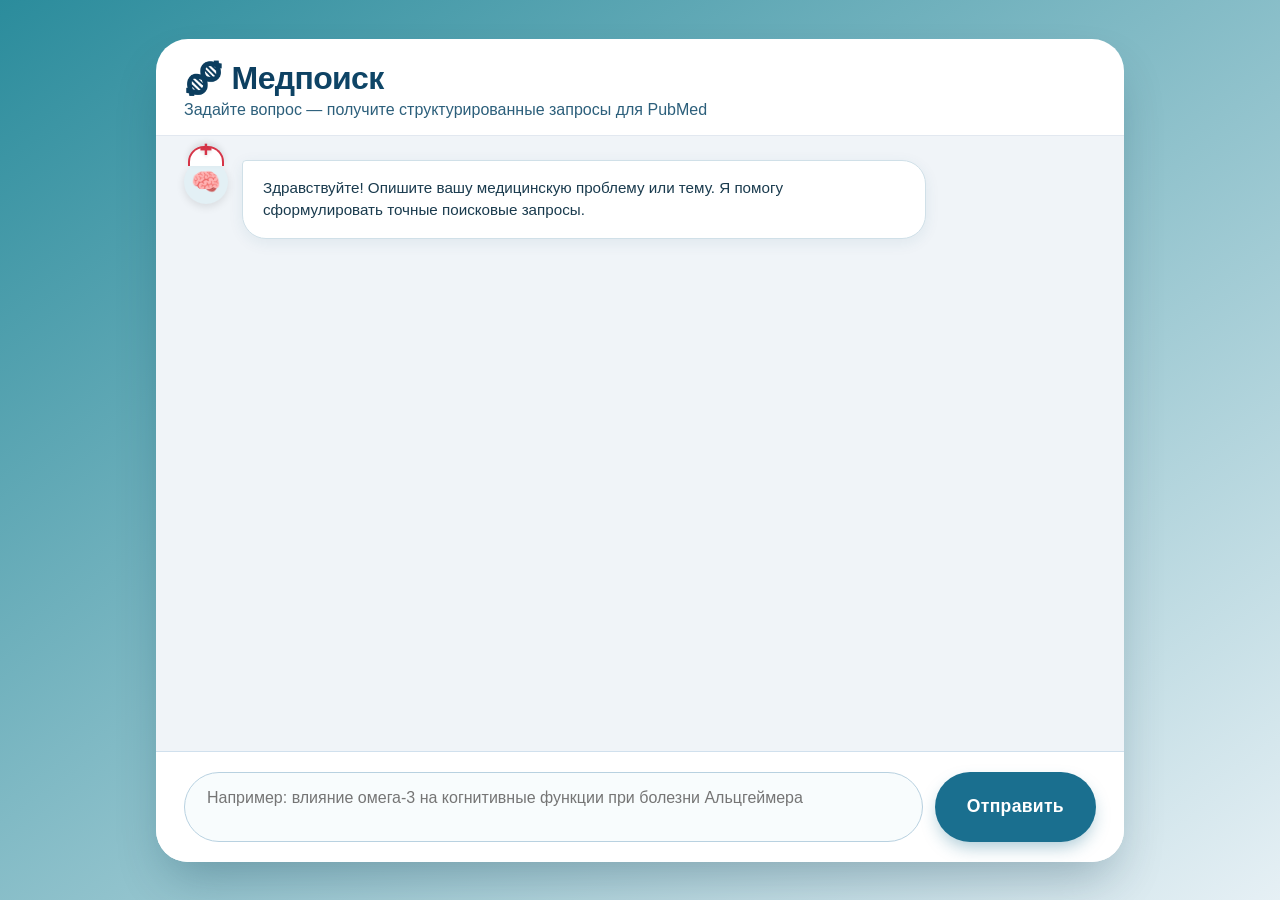
<file: static/index.html>
<!DOCTYPE html>
<html lang="ru">

<head>
    <meta charset="UTF-8">
    <meta name="viewport" content="width=device-width, initial-scale=1.0">
    <title>Медпоиск</title>
    <link rel="stylesheet" href="style.css">
</head>

<body>
    <div class="app">
        <div class="chat-container">
            <header class="chat-header">
                <h1>🧬 Медпоиск</h1>
                <p class="subtitle">Задайте вопрос — получите структурированные запросы для PubMed</p>
            </header>

            <div class="messages" id="messages">
                <div class="message bot">
                    <div class="avatar">🧠</div>
                    <div class="bubble">
                        Здравствуйте! Опишите вашу медицинскую проблему или тему. Я помогу сформулировать точные
                        поисковые запросы.
                    </div>
                </div>
            </div>

            <div class="input-area">
                <textarea id="userInput"
                    placeholder="Например: влияние омега-3 на когнитивные функции при болезни Альцгеймера"
                    rows="2"></textarea>
                <button id="sendBtn">Отправить</button>
            </div>
        </div>
    </div>

    <script src="script.js"></script>
</body>

</html>
</file>
<file: static/style.css>
* {
    margin: 0;
    padding: 0;
    box-sizing: border-box;
}

body {
    font-family: 'Inter', -apple-system, BlinkMacSystemFont, 'Segoe UI', Roboto, Helvetica, Arial, sans-serif;
    background: linear-gradient(145deg, #2b8c9c 0%, #e6f0f5 100%);
    min-height: 100vh;
    display: flex;
    align-items: center;
    justify-content: center;
    color: #1e293b;
}

.app {
    width: 100%;
    max-width: 1000px;
    height: 95vh;
    padding: 16px;
}

.chat-container {
    background: white;
    border-radius: 32px;
    box-shadow: 0 25px 50px -12px rgba(2, 48, 71, 0.3);
    height: 100%;
    display: flex;
    flex-direction: column;
    overflow: hidden;
}

.chat-header {
    padding: 20px 28px 16px;
    border-bottom: 1px solid #e2e8f0;
}

.chat-header h1 {
    font-size: 2rem;
    font-weight: 700;
    letter-spacing: -0.02em;
    background: linear-gradient(135deg, #0b3b5c, #1b6b8f);
    -webkit-background-clip: text;
    -webkit-text-fill-color: transparent;
    margin-bottom: 4px;
}

.subtitle {
    color: #2c5f7b;
    font-size: 1rem;
    font-weight: 500;
}

.messages {
    flex: 1;
    overflow-y: auto;
    padding: 24px 28px;
    display: flex;
    flex-direction: column;
    gap: 20px;
    background: #f0f4f8;
}

.message {
    display: flex;
    gap: 14px;
    align-items: flex-start;
    animation: fadeIn 0.3s ease;
}

@keyframes fadeIn {
    from {
        opacity: 0;
        transform: translateY(8px);
    }

    to {
        opacity: 1;
        transform: translateY(0);
    }
}

.message.user {
    flex-direction: row-reverse;
}

.avatar {
    width: 44px;
    height: 44px;
    background: #bdd9e5;
    border-radius: 44px;
    display: flex;
    align-items: center;
    justify-content: center;
    font-size: 1.5rem;
    flex-shrink: 0;
    box-shadow: 0 3px 8px rgba(0, 0, 0, 0.1);
}

.message.user .avatar {
    background: #1a6f8f;
    color: white;
}

/* Медицинская шапочка для аватара бота */
.message:not(.user) .avatar {
    position: relative;
    overflow: visible;
    background: #e3f0f5;
}

.message:not(.user) .avatar::before {
    content: "";
    position: absolute;
    top: -14px;
    left: 50%;
    transform: translateX(-50%);
    width: 32px;
    height: 18px;
    background: white;
    border-radius: 16px 16px 0 0;
    border: 2px solid #d63447;
    border-bottom: none;
    z-index: 2;
    box-shadow: 0 -3px 6px rgba(0, 0, 0, 0.1);
}

.message:not(.user) .avatar::after {
    content: "+";
    position: absolute;
    top: -21px;
    left: 50%;
    transform: translateX(-50%);
    color: #d63447;
    font-size: 22px;
    font-weight: bold;
    line-height: 1;
    z-index: 3;
    text-shadow: 0 2px 3px rgba(0, 0, 0, 0.1);
}

.bubble {
    background: white;
    padding: 16px 20px;
    border-radius: 24px;
    border-top-left-radius: 4px;
    box-shadow: 0 4px 15px rgba(25, 90, 120, 0.08);
    max-width: 75%;
    line-height: 1.5;
    font-size: 0.95rem;
    color: #1a3b4e;
    border: 1px solid #d0e0e8;
}

.message.user .bubble {
    background: #1a6f8f;
    color: white;
    border-top-right-radius: 4px;
    border-top-left-radius: 24px;
    border: none;
    box-shadow: 0 4px 15px rgba(20, 80, 110, 0.25);
}

.query-card {
    background: #f8fafd;
    border-radius: 16px;
    padding: 12px 16px;
    margin: 8px 0;
    border-left: 4px solid #1a6f8f;
    font-family: 'JetBrains Mono', 'Fira Code', monospace;
    font-size: 0.9rem;
    overflow-x: auto;
    white-space: pre-wrap;
    word-break: break-word;
    cursor: pointer;
    transition: all 0.2s;
    border: 1px solid #cbdae3;
    border-left-width: 4px;
}

.query-card:hover {
    background: #e1eff7;
    border-left-color: #0f4b63;
}

.query-card.selected {
    background: #d2e6f2;
    border-left-color: #0f4b63;
    font-weight: 500;
}

/* Стили для статей */
.articles-container {
    margin-top: 16px;
    display: flex;
    flex-direction: column;
    gap: 12px;
}

.article-item {
    background: #ffffff;
    border-radius: 14px;
    padding: 14px 18px;
    border: 1px solid #cde1ec;
    position: relative;
    transition: all 0.2s;
}

.article-item:hover {
    box-shadow: 0 6px 16px rgba(30, 90, 120, 0.12);
    border-color: #6faec9;
}

.article-title {
    font-weight: 600;
    color: #0f425a;
    margin-bottom: 6px;
    font-size: 1.05rem;
}

.article-meta {
    font-size: 0.85rem;
    color: #3d617a;
    display: flex;
    flex-wrap: wrap;
    gap: 12px;
    margin-bottom: 8px;
}

.article-meta span {
    background: #e1ecf3;
    padding: 3px 10px;
    border-radius: 20px;
    font-weight: 500;
}

.article-doi {
    font-size: 0.8rem;
    color: #1d6f96;
    text-decoration: none;
    word-break: break-all;
    font-weight: 500;
}

.article-doi:hover {
    text-decoration: underline;
}

.article-actions {
    display: flex;
    gap: 8px;
    margin-top: 10px;
}

.rating-btn {
    background: none;
    border: none;
    font-size: 1.2rem;
    cursor: pointer;
    padding: 4px 10px;
    border-radius: 20px;
    transition: all 0.2s;
}

.rating-btn:hover {
    background: #e9f0f5;
}

.rating-btn.like:hover {
    background: #d3f0e0;
    color: #0f7342;
}

.rating-btn.dislike:hover {
    background: #ffe5e5;
    color: #b33c3c;
}

/* Всплывающая подсказка (аннотация) */
.article-item {
    position: relative;
}

.article-item .tooltip {
    visibility: hidden;
    width: 300px;
    background-color: #1f4b63;
    color: #fff;
    text-align: left;
    border-radius: 10px;
    padding: 14px;
    position: absolute;
    z-index: 10;
    bottom: 125%;
    left: 0;
    opacity: 0;
    transition: opacity 0.3s;
    font-size: 0.9rem;
    box-shadow: 0 8px 20px rgba(10, 40, 60, 0.25);
    pointer-events: none;
    border: 1px solid #5499b9;
}

.article-item:hover .tooltip {
    visibility: visible;
    opacity: 1;
}

.loading-dots {
    display: flex;
    padding: 16px;
    gap: 6px;
}

.loading-dots span {
    width: 10px;
    height: 10px;
    background-color: #1a6f8f;
    border-radius: 50%;
    animation: bounce 1.4s infinite ease-in-out;
}

.loading-dots span:nth-child(2) {
    animation-delay: 0.2s;
}

.loading-dots span:nth-child(3) {
    animation-delay: 0.4s;
}

@keyframes bounce {

    0%,
    100% {
        transform: translateY(0);
    }

    50% {
        transform: translateY(-8px);
    }
}

.input-area {
    display: flex;
    gap: 12px;
    padding: 20px 28px;
    background: white;
    border-top: 1px solid #d0e0ed;
}

textarea {
    flex: 1;
    padding: 16px 22px;
    border: 1px solid #b8d1e0;
    border-radius: 40px;
    font-family: inherit;
    font-size: 1rem;
    resize: none;
    outline: none;
    transition: all 0.2s;
    background: #f8fcfd;
}

textarea:focus {
    border-color: #1a6f8f;
    box-shadow: 0 0 0 4px rgba(26, 111, 143, 0.15);
    background: white;
}

button {
    background: #1a6f8f;
    color: white;
    border: none;
    border-radius: 40px;
    padding: 0 32px;
    font-weight: 600;
    font-size: 1.1rem;
    cursor: pointer;
    transition: all 0.2s;
    box-shadow: 0 8px 18px -4px rgba(26, 111, 143, 0.4);
    letter-spacing: 0.3px;
}

button:hover {
    background: #d8780b;
    transform: scale(1.02);
    box-shadow: 0 10px 22px -4px rgba(216, 120, 11, 0.5);
}

button:active {
    transform: scale(0.98);
}
</file>
